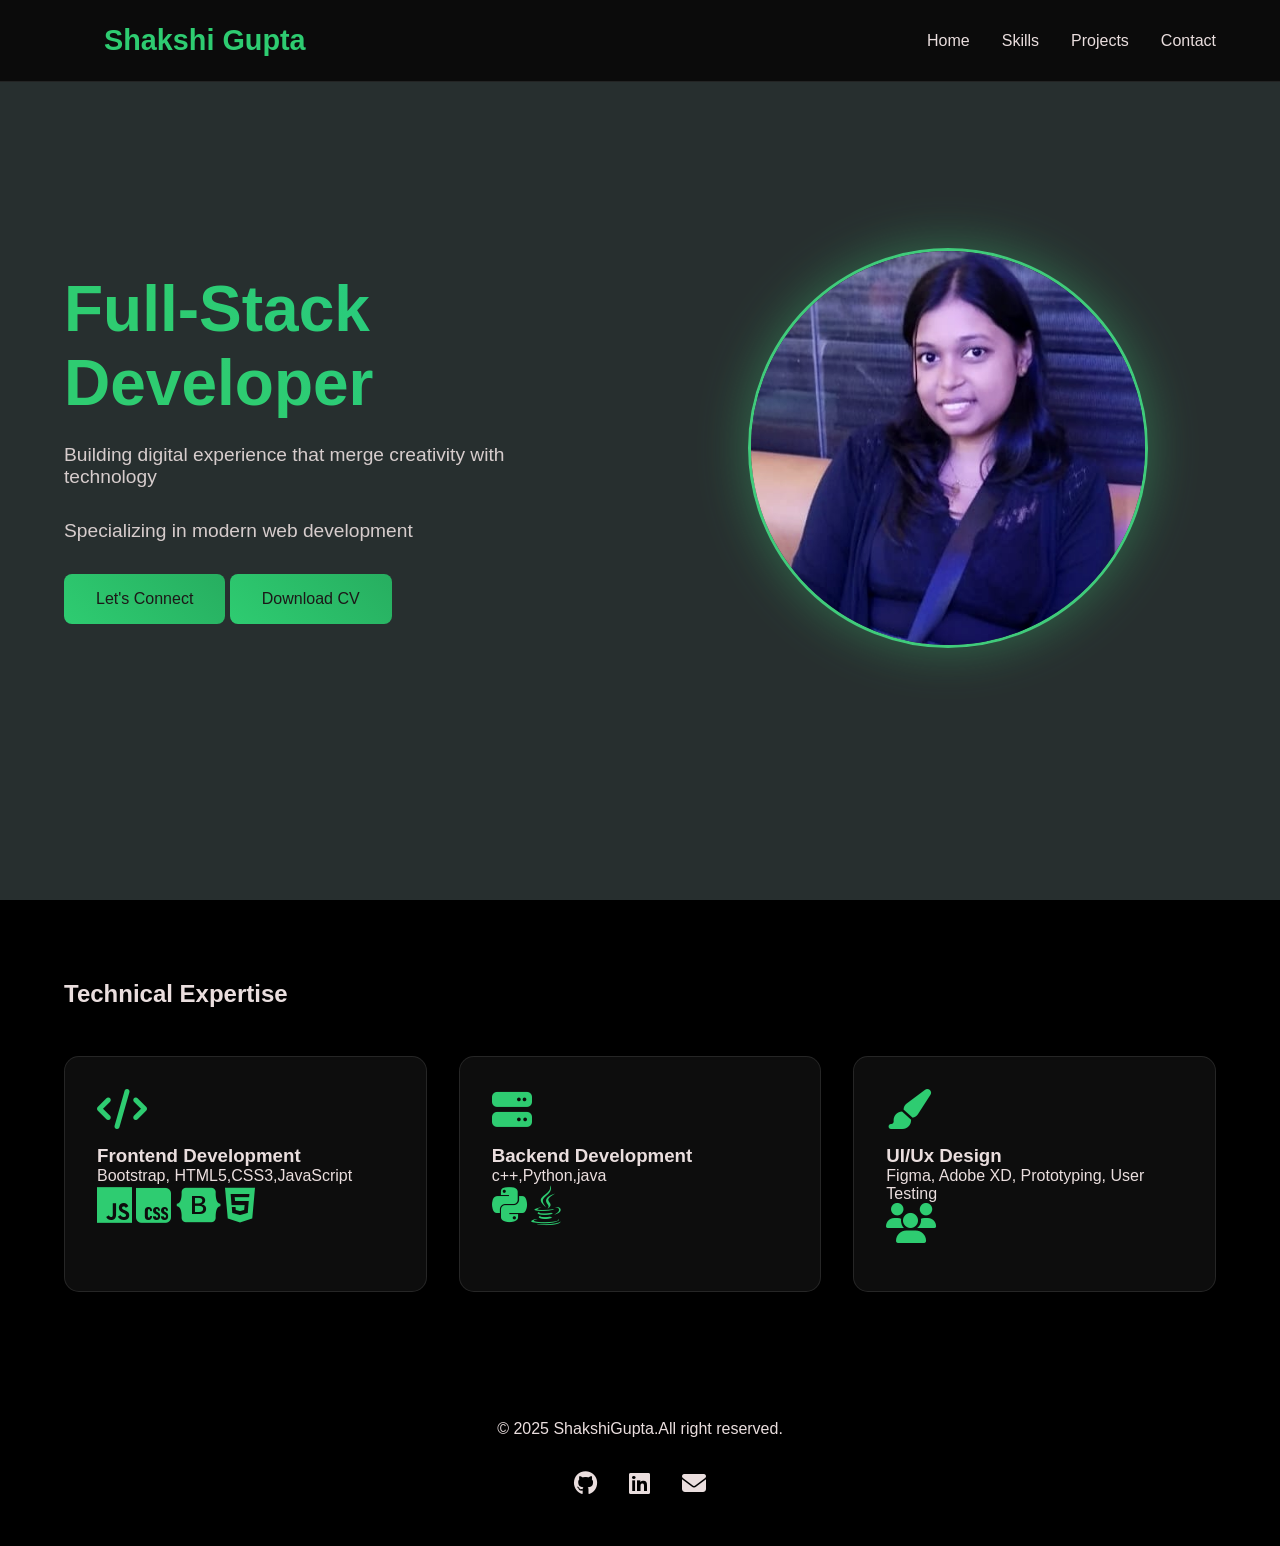
<file: index.html>
<!DOCTYPE html>
<html lang="en">
    <head>
<meta charset="UTF-8">
<meta name="viewport" content="width=device-width, initial-scale=1.0">
<title>ShakshiPortfolio</title>
<!--link to fontawesome for inserting social media icons-->
<link rel="stylesheet" href="https://cdnjs.cloudflare.com/ajax/libs/font-awesome/6.7.2/css/all.min.css" 
integrity="sha512-Evv84Mr4kqVGRNSgIGL/F/aIDqQb7xQ2vcrdIwxfjThSH8CSR7PBEakCr51Ck+w+/U6swU2Im1vVX0SVk9ABhg==" 
crossorigin="anonymous" referrerpolicy="no-referrer" />
<!--link to css file-->
 <link rel="stylesheet" href="cssStyle.css">
</head> 
<body>
    <!--NAVIgation-->
<nav class="navbar">
    <a href="#home" class="logo">Shakshi Gupta</a>
    <ul class="nav-links">
        <li><a href="#home">Home</a></li>
        <li><a href="#skills">Skills</a></li>
        <li><a href="#projects">Projects</a></li>
        <li><a href="#contact">Contact</a></li>
    </ul>
</nav>

<section id="home" class="hero">
    <div class="hero-content">
        <h1>Full-Stack Developer</h1>
        <p>Building digital experience that merge creativity with technology</p>
        <p class="hightlight">Specializing in modern web development </p>


        <a href="#contact" class="cta-button">Let's Connect</a>
        <a href="ShakshiGupta_CV.pdf" class="cta-button">Download CV </a>
    </div>
    <div class="hero-image">
        <img src="profile.png" alt="Profile" class="profile-img">
    </div>
</section>
<section id="skills" class="skills">
<h2>Technical Expertise</h2>
<div class="skills-grid">
<div class="skill-card">
    <i class="fa-solid fa-code"></i>
    <h3>Frontend Development</h3>
    <p>Bootstrap, HTML5,CSS3,JavaScript</p>
<i class="fa-brands fa-js fa-fade"></i>
<i class="fa-brands fa-css fa-fade"></i>
<i class="fa-brands fa-bootstrap fa-fade"></i>
<i class="fa-brands fa-html5 fa-fade"></i>
</div>
<div class="skill-card">
    <i class="fa-solid fa-server"></i>
    <h3>Backend Development</h3>
    <p>c++,Python,java</p>
<i class="fa-brands fa-python fa-fade"></i>
<i class="fa-brands fa-java fa-fade"></i>

</div>
<div class="skill-card">
    <i class="fa-solid fa-paintbrush"></i>
    <h3>UI/Ux Design</h3>
    <p>Figma, Adobe XD, Prototyping, User Testing</p>
<i class="fa-solid fa-users fa-fade"></i>
</div>
</div> 
</section>
<footer>
    <p>&copy; 2025 ShakshiGupta.All right reserved.</p>
    <div class="social-links">

      <a href="https://github.com/in/ShakshiGupta885_GitHub" target="_blank"><i class="fa-brands fa-github"></i></a>
      <a href="https://linkedin.com/in/Shakshi Gupta_LINKEDIN" target="_blank"><i class="fa-brands fa-linkedin"></i></a> 
     <a href=" https://mail.google.com/?view=cm&to=agarwalshakshi885@gmail.com"target="_blank"><i class="fa-solid fa-envelope"></i></a>
 
    </div>

</footer>
<script src="jsScript.js"></script>


</body>
</html>
</file>
<file: cssStyle.css>
*{margin: 0;
padding:0;
box-sizing: border-box;
font-family: 'Segoe UI', sans-serif;
}

:root{
    --dark-bg: hsl(180, 9%, 17%);
    --darker-bg: #000000;
    --accent:#2ecc71;
    --accent-glow: rgba(46,204,113,0.4);
    --text: #eadede;
}
body{
background-color:var(--dark-bg);
color:var(--text);
line-height: 1,6;
overflow-x:hidden;
}
/* navigation */
.navbar{
    position: fixed;
    top:0;
    width:100%;
    padding:1.5rem 5%;
    display:flex;
    justify-content: space-between;
    align-items:center;
    background: rgba(10, 10, 10, 0.96);
    backdrop-filter:blur(10px);
    z-index:1000;
    border-bottom:1px solid rgba(255,255,255,0.1);
}
.logo{
    font-size:1.8rem;
    font-weight:700;
    color:var(--accent);
    text-decoration: none;
    position: relative;
    padding-left: 2.5rem;
}
.nav-links{
    display:flex;
    gap:2rem;
    list-style:none;
}
.nav-links a{
    color:var(--text);
    text-decoration:none;
    font-weight:500;
    transition:all 0.3s ease;
    position:relative;
}
.nav-links a::after{
    content:'';
    position:absolute;
    bottom:-5px;
    left:0;
    width:0;
    height:2px;
    background:var(--accent);
    transition:width 0.3s ease;
}
.nav-links a:hover::after {
    width:100%;

}
.hero{
    min-height:100vh;
    display:flex;
    align-items:center;
    padding:12% 5%;
    background: radial-gradient(circle at 75% 30%,var
    (--accent-glow)0%, transparent 30%);
}
.hero-content{
    flex:1;
    padding-right:5rem;

}
.hero-image{
    flex:1;
    text-align: center;
    position: relative;
}
.profile-img{
    width:400px;
    height:400px;
    border-radius:50%;
    object-fit:cover;
    border:3px solid var(--accent);
    box-shadow:0 0 50px var(--accent-glow);
animation:float 3s ease-in-out infinite;
filter:grayscale(0.2) contrast(1.1);
}
@keyframes float {
    0%,100%{transform: translateY(0);}
    50%{transform: translateY(-20px);}
}

.hero h1{
    font-size:4rem;
    margin-bottom:1.5rem;
    background:linear-gradient(45deg,var(--accent)30%,
    #28cb7f 70%);
    -webkit-background-clip: text;
    -webkit-text-fill-color: transparent;
}
.hero p{
    font-size:1.2rem;
    margin-bottom:2rem;
    opacity: 0.9;
    max-width:600px;
}


.cta-button{
    display:inline-block;
    padding:1rem 2rem;
    background: linear-gradient(45deg,var(--accent),#27ae60);
    color:rgb(28, 24, 24);
    border-radius: 8px;
    text-decoration: none;
    transition: all 0.3s ease;
    position: relative;
    overflow: hidden;
}


.cta-button{
    display:inline-block;
    padding:1rem 2rem;
    background: linear-gradient(45deg,var(--accent),#27ae60);
    color:rgb(28, 24, 24);
    border-radius: 8px;
    text-decoration: none;
    transition: all 0.3s ease;
    position: relative;
    overflow: hidden;
}


.skills{
    padding: 5rem 5%;
    background: var(--darker-bg);
}
.skills-grid{
    display: grid;
    grid-template-columns: repeat(auto-fit, minmax(250px, 1fr));
    gap: 2rem;
    margin-top: 3rem;
}
.skill-card{
    padding: 2rem;
    border-radius:15px;
    background: rgba(255, 255, 255, 0.05);
    transition: all 0.3s ease;
    border:1px solid rgba(255,255,255,0.1);
    backdrop-filter:blur(5px);
}
.skill-card:hover{
    transform: translateY(-10px);
    border-color:var(--accent);
    box-shadow:0 10px 30px var(--accent-glow);
}
.skill-card i{
    font-size: 2.5rem;
    color:var(--accent);
    margin-bottom:1rem;
}
footer{
    background:var(--darker-bg);
    padding: 3rem 5%;
    text-align:center;
    text-align: 1px solid rgba(255,255,255,0.1);
}
.social-links{
    margin-top: 2rem;
    display:flex;
    justify-content:center;
    gap: 2rem;
}
.social-links a {
    color: var(--text);
    font-size: 1.5rem;
    transition: all 0.3s ease;
}
.social-links a:hover{
    color:var(--accent);
    transform:translateY(-3px);
}
@media(max-width: 768px){
    .hero{
        flex-direction:column;
        text-align: center;
        padding-top: 8rem;
    }
    .hero-content{
        padding-right: 0;
        margin-bottom: 3rem;
    }
    .profile-img{
        width: 280px;
        height: 280px;

    }
    .nav-links{
        display:none;
    }
    .logo{
        font-size: 1.5rem;
        padding-left: 2rem;

    }
}
</file>
